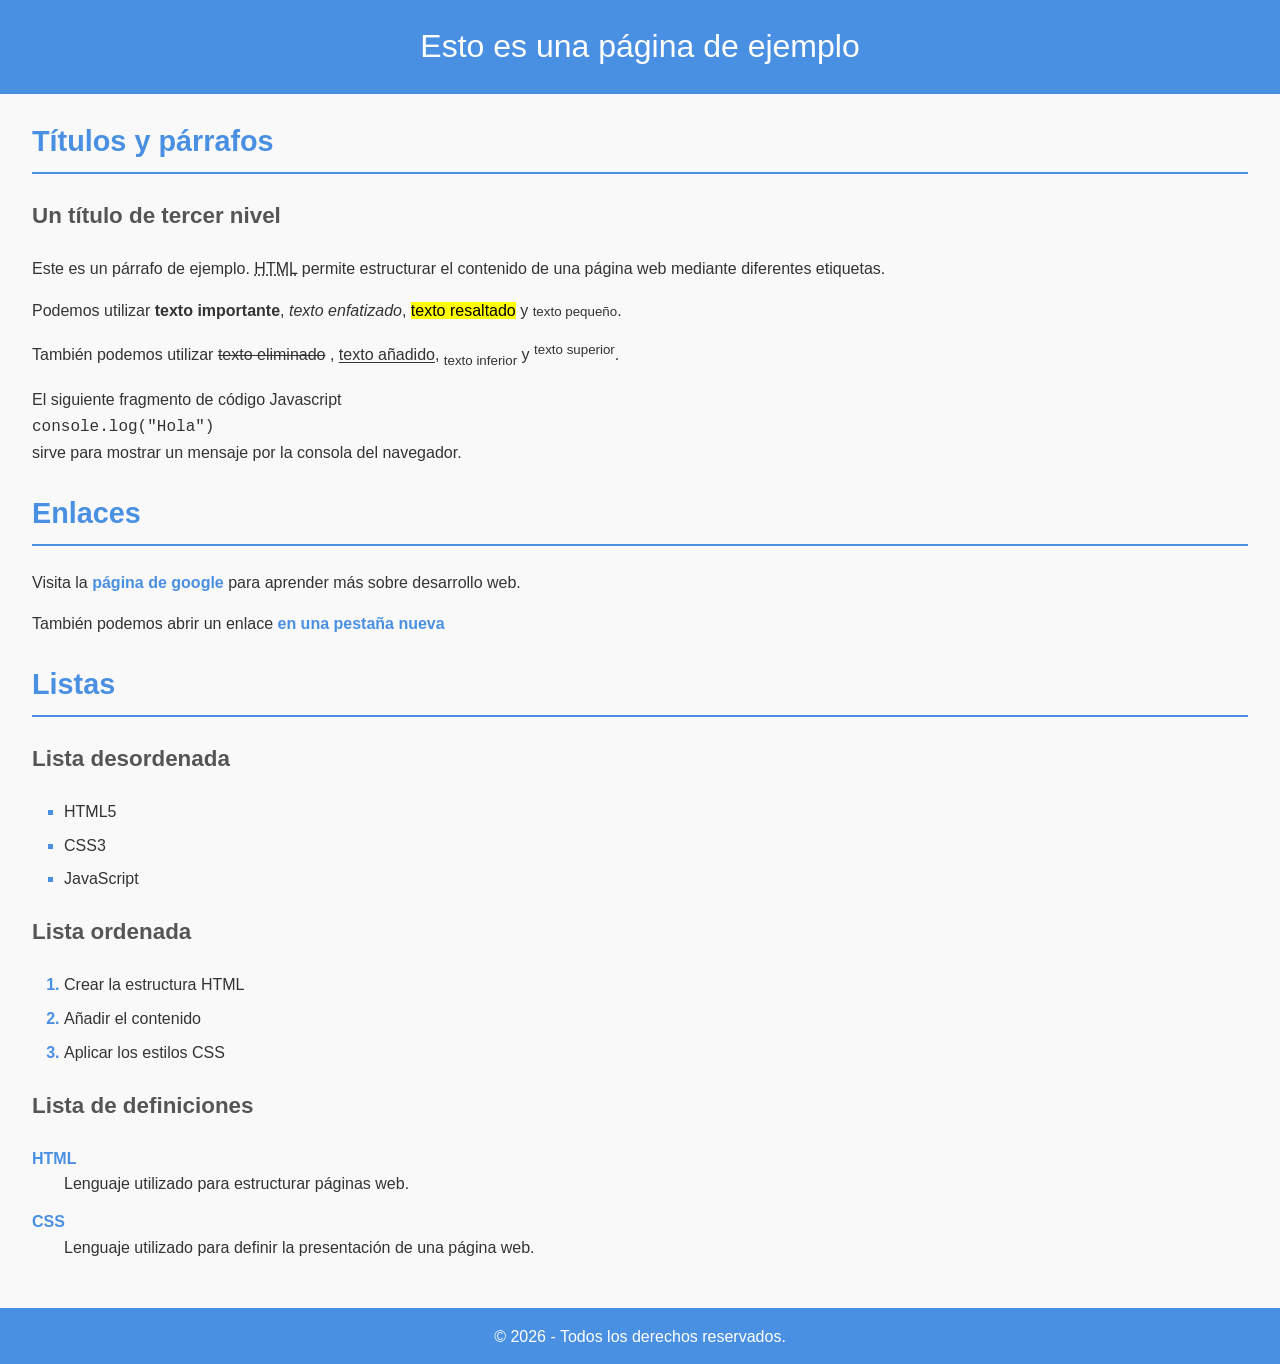
<file: Tema1/mi-primera-web-con-css/index.html>
<!DOCTYPE html>
<html lang="es">
    <head>
        <meta charset="UTF-8">
        <meta name="viewport" content="width=device-width, initial-scale=1.0">
        <meta name="author" content="Alejandro Toledo">
        <link rel="stylesheet" href="index.css">
        <title>Mi Primera Web con CSS</title>
    </head>
    <body>
            <!-- <h1>Cabecera de la página</h1> -->
        <header>
            <h1>Esto es una página de ejemplo</h1>
        </header>
            <main>
                    <!-- titulos y parrafos -->
                <section>
                <h2>Títulos y párrafos</h2>
                <h3>Un título de tercer nivel</h3>

                <p>Este es un párrafo de ejemplo. <abbr title="HyperText Markup Language">HTML</abbr> permite estructurar el contenido de una página web mediante diferentes etiquetas.</p>

                <p>Podemos utilizar <strong>texto importante</strong>, <em>texto enfatizado</em>, <mark>texto resaltado</mark> y <small>texto pequeño</small>.</p>

                <p>También podemos utilizar <del>texto eliminado</del> , <ins>texto añadido</ins>, <sub>texto inferior</sub> y <sup>texto superior</sup>.</p>

                <p>El siguiente fragmento de código Javascript<br>
                    <!-- para mostrar un codigo -->
                <code>console.log("Hola")</code> <br>
                sirve para mostrar un mensaje por la consola del navegador.</p>

                </section>
                <section>
                <!-- enlaces -->
                <h2>Enlaces</h2>
                <p>
                    Visita la <a href="https://www.google.com/" >página de google</a> para aprender más sobre desarrollo web.
                </p>
                <p>
                    También podemos abrir un enlace <a href="http://www.wikipedia.org/" target="_blank" rel="noopener noreferrer">en una pestaña nueva</a>
                </p>
                </section>

                <section>

                    <!-- listas -->
                
                    <h2>Listas</h2>
                    <!-- lista desordenada -->
                    <h3>Lista desordenada</h3>  
                    <ul>
                        <li>HTML5</li>
                        <li>CSS3</li>
                        <li>JavaScript</li>
                    </ul>
                    <h3>Lista ordenada</h3>
                    <!-- lista ordenada -->
                    <ol>
                        <li>Crear la estructura HTML</li>
                        <li>Añadir el contenido</li>
                        <li>Aplicar los estilos CSS</li>
                    </ol>
                    <!-- lista de definiciones -->
                    <h3>Lista de definiciones</h3>
                    <dl>
                        <dt>HTML</dt>
                        <dd>Lenguaje utilizado para estructurar páginas web.</dd>
                        <dt>CSS</dt>
                        <dd>Lenguaje utilizado para definir la presentación de una página web.</dd>
                    </dl>
                </section>
            </main>
            
            <footer>
                <p>© 2026 - Todos los derechos reservados.</p>
            </footer>

        
            
    </body>
</html>
</file>
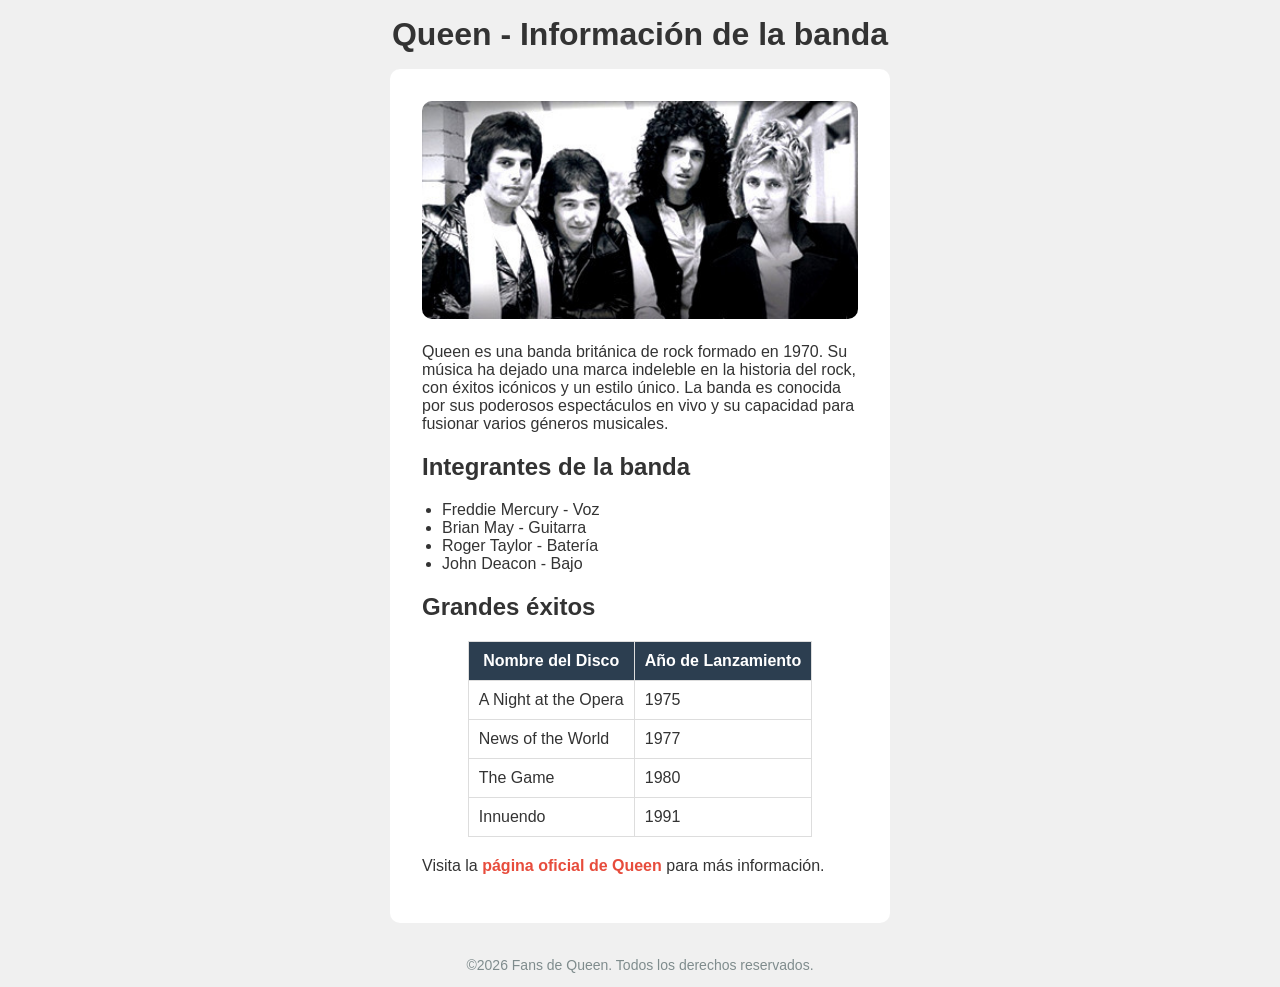
<file: Tema1/Ejercicios/Ejercicio2/index.html>
<!DOCTYPE html>
<html lang="en">
<head>
    <meta charset="UTF-8">
    <meta name="viewport" content="width=device-width, initial-scale=1.0">
    <link rel="stylesheet" href="index.css">
    <title>Document</title>
</head>
<body>
    <header>
        <h1>Queen - Información de la banda</h1>
    </header>
    <main>
        <div class="imagen-banda">
            <img src="queen.jpg" alt="Banda Queen">
        </div>
        <p>
            Queen es una banda británica de rock formado en 1970. Su música ha dejado una marca indeleble en la historia del rock, con éxitos icónicos y un estilo único. La banda es conocida por sus poderosos espectáculos en vivo y su capacidad para fusionar varios géneros musicales.
        </p>
        <div class="lista-integrantes">
            <h2>Integrantes de la banda</h2>
            <ul>
                <li>Freddie Mercury - Voz</li>
                <li>Brian May - Guitarra</li>
                <li>Roger Taylor - Batería</li>
                <li>John Deacon - Bajo</li>
            </ul>
        </div>
        <div class="tabla-exitos">
            <h2>Grandes éxitos</h2>
            <table>
                <tr>
                    <th>Nombre del Disco</th>
                    <th>Año de Lanzamiento</th>
                </tr>
                <tr>
                    <td>A Night at the Opera</td>
                    <td>1975</td>
                </tr>
                <tr>
                    <td>News of the World</td>
                    <td>1977</td>
                </tr>
                <tr>
                    <td>The Game</td>
                    <td>1980</td>
                </tr>
                <tr>
                    <td>Innuendo</td>
                    <td>1991</td>
                </tr>
            </table>
        </div>
        <div class="enlace-web">
            <p>
                Visita la <a href="https://www.queeniofficial.com/">página oficial de Queen</a> para más información.
            </p>
        </div>
    </main>

    <footer>
        <p>&copy;2026 Fans de Queen. Todos los derechos reservados.</p>
    </footer>

</body>
</html>
</file>
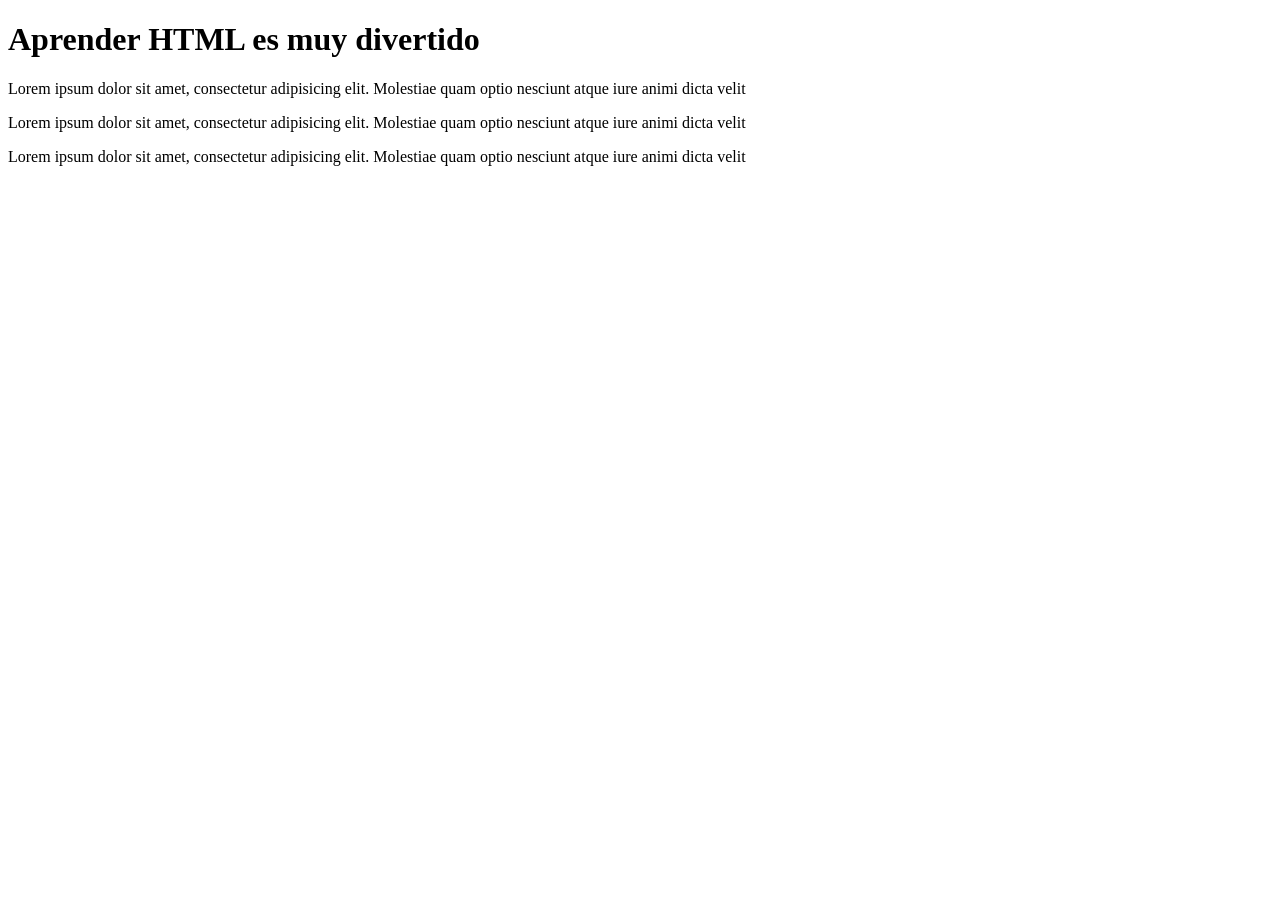
<file: Tema1/Ejercicios/ejercicios01/ejercicio01.html>
<!DOCTYPE html>
    <html>
        <head>
            <meta charset="utf-8"> <!-- meta no se cierra -->
            <meta name="description" content="Ejercicio HTML - Corrige los errores">
            <title>Corrige los errores que encuentres en el documento</title>
        </head>
        <body>
            <h1>Aprender HTML es muy divertido</h1>
            <p>Lorem ipsum dolor sit amet, consectetur adipisicing elit. Molestiae quam optio nesciunt
            atque iure animi dicta velit</p>
            <p>Lorem ipsum dolor sit amet, consectetur adipisicing elit. Molestiae quam optio nesciunt
            atque iure animi dicta velit</p>
            <p>Lorem ipsum dolor sit amet, consectetur adipisicing elit. Molestiae quam optio nesciunt
            atque iure animi dicta velit</p>
        </body>
    </html>
</file>
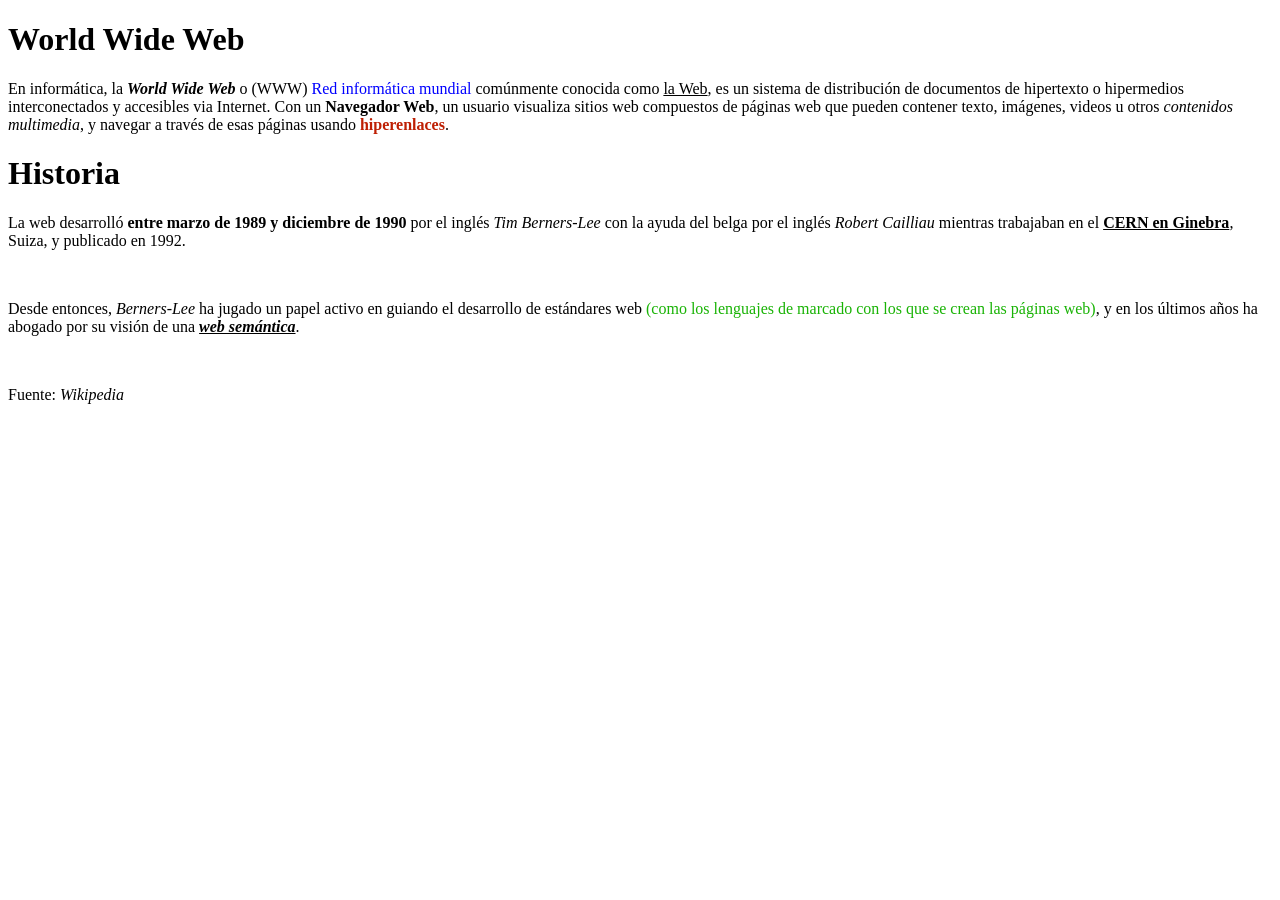
<file: Tema1/Ejercicios/ejercicios02/ejercicio02.html>
<!DOCTYPE html>
 <html>
     <head>
         <meta charset="utf-8"> <!-- meta no se cierra -->
         <meta name="description" content="Ejercicio HTML - Corrige los errores">
         <title>Ejercicio 02 relación HTML</title>
     </head>
     <body>
         <h1> <strong> World Wide Web</strong></h1>
         <p>En informática, la <strong><em>World Wide Web</em></strong> o (WWW)  <span style="color: blue;">Red informática mundial</span>
            comúnmente conocida como <span style="text-decoration: underline;">la Web</span>, es un
            sistema de distribución de documentos de hipertexto o hipermedios interconectados y accesibles via Internet.
            Con un <span style="font-weight: bold;">Navegador Web</span>, un usuario visualiza sitios web compuestos de páginas web 
            que pueden contener texto, imágenes, videos u otros 
            <span style="font-style: italic;">contenidos multimedia</span>, y navegar a través de esas páginas usando 
            <span style="font-weight: bold; color: rgb(190, 31, 3);">hiperenlaces</span>.</p>  

        <h1>Historia</h1>
        <p>La web desarrolló <span style="font-weight: bold;">entre marzo de 1989 y diciembre de 1990</span> por el inglés <span style="font-style: italic;">Tim Berners-Lee</span> con la ayuda del belga 
        </span> por el inglés <span style="font-style: italic;">Robert Cailliau</span> mientras trabajaban en el 
        <span style="font-weight: bold; text-decoration: underline;">CERN en Ginebra</span>, Suiza, y publicado en 1992.</p>
        </br>
        <p>Desde entonces, <span style="font-style: italic;">Berners-Lee</span> ha jugado un papel activo en guiando el desarrollo de estándares web <span style="color: rgb(25, 179, 5);">(como los lenguajes de marcado con los que se crean las páginas web)</span>, y en los últimos años ha abogado por su visión de una <span style="font-weight: bold;font-style: italic; text-decoration: underline;">web semántica</span>.</p>
        <br>
        <p>Fuente: <span style="font-style: italic;">Wikipedia</span></p>
     </body>
 </html>
</file>
<file: Tema1/mi-primera-web-con-css/index.css>
/* Resets */
* {
    box-sizing: border-box; /* Asegura que el padding y los bordes no aumenten el ancho/alto total del elemento */
}

/***********************************/
/* Estilos del body                */
/***********************************/
body {
    /* Estos son los estilos que van a hacer que el body se configure correctamente */
    min-height: 100vh;  /* Hace que el body mida como mínimo toda la altura visible del navegador. 100vh = 100% de la altura del viewport (la ventana visible del navegador)*/

    /* En navegadores modernos puedes utilizar:
    min-height: 100dvh;
    dvh (dynamic viewport height) resuelve mejor algunos problemas de móviles, cuando el usuario hace scroll y los navegadores ocultan y muestran la barra del navegador. */
    margin: 0;          /* Elimina el margen por defecto de todos los elementos */
    padding: 0;         /* Elimina el relleno por defecto de todos los elementos */

    display: flex;                      /* Utiliza Flexbox para alinear los elementos de la lista en una fila */
    flex-direction: column;             /* Los elementos flexibles hijos (cabecera, navegación, principal, etc.) los alinea verticalmente */
    font-family: 'Arial', sans-serif;   /* Define la fuente principal de la página */
    line-height: 1.6;                   /* Establece la altura de línea (espacio entre líneas de texto) */
    background-color: #F9F9F9;        /* Aplica un color de fondo claro al cuerpo de la página */
    color: #333;                      /* Define el color del texto principal en gris oscuro */
}

/************************/
/* Estilos para el main */
/************************/

main {
    flex: 1;        /* ¡¡¡IMPORTANTE!!! Hace que la etiqueta main crezca para llenar el espacio disponible libre. Aunque main tenga solamente una línea de contenido, se expande y empuja el footer hacia abajo */
    /* Prueba a quitar la línea de flex: 1; para ver qué ocurre */
    padding: 0 2rem 2rem 2rem;  /* Añade un relleno de 2rem alrededor del contenido principal */
}

/***************************************/
/* Estilos de la cabecera de la página */
/***************************************/

header {
    background-color: #4A90E2;  /* Establece un color de fondo azul para la cabecera */
    color: white;               /* Define el color del texto de la cabecera como blanco */
    text-align: center;           /* Centra horizontalmente el texto dentro de la cabecera */
}

header h1 {
    font-size: 2rem;        /* Define el tamaño de la fuente del título principal */
    font-weight: normal;    /* Establece el peso de la fuente en normal (no en negrita) */
}

/*********************************/
/* Estilos para el pie de página */
/*********************************/

footer {
    background-color: #4A90E2;  /* Aplica el mismo color azul de la cabecera al pie de página */
    color: white;               /* Establece el color del texto del pie de página en blanco */
    text-align: center;           /* Centra el texto en el pie de página */
    font-size: 0.9rem;            /* Define un tamaño de fuente más pequeño para el texto del pie de página */
}

/************************************/
/* Estilos para títulos y párrafos */
/************************************/

h2 {
    color: #4A90E2;                     /* Define el color de los títulos de segundo nivel */
    font-size: 1.8rem;                    /* Establece el tamaño de la fuente del título */
    border-bottom: 2px solid #4A90E2;   /* Añade una línea azul debajo del título */
    padding-bottom: 0.5rem;               /* Añade espacio entre el texto y la línea inferior */
}

h3 {
    color: #555;              /* Define el color de los títulos de tercer nivel */
    font-size: 1.4rem;          /* Establece el tamaño de la fuente del título */
}

p {
    font-size: 1rem;            /* Define el tamaño de la fuente de los párrafos */
    margin-bottom: 1rem;        /* Añade espacio debajo de cada párrafo */
}


/************************/
/* Estilos para enlaces */
/************************/

a {
    color: #4A90E2;             /* Define el color azul de los enlaces */
    text-decoration: none;        /* Elimina el subrayado que tienen los enlaces por defecto */
    font-weight: bold;            /* Muestra el texto del enlace en negrita */
}

a:hover {
    color: #E67E22;             /* Cambia el color del enlace cuando el ratón pasa por encima */
    text-decoration: underline;   /* Añade un subrayado al pasar el ratón por encima */
}


/************************/
/* Estilos para listas */
/************************/

ul {
    list-style-type: square;    /* Cambia las viñetas circulares por cuadrados */
    padding-left: 2rem;         /* Añade espacio a la izquierda para separar la lista del margen */
}

ol {
    list-style-type: decimal;   /* Utiliza números para indicar los elementos de la lista */
    padding-left: 2rem;         /* Añade espacio a la izquierda para separar la lista del margen */
}

li {
    margin-bottom: 0.5rem;      /* Añade espacio entre los diferentes elementos de las listas */
}

li::marker {
    color: #4A90E2;           /* Cambia el color de los marcadores de las listas */
    font-weight: bold;          /* Muestra los marcadores de las listas en negrita */
}

dl {
    margin: 1rem 0;             /* Añade espacio antes y después de la lista de definiciones */
}

dt {
    color: #4A90E2;           /* Define el color del término que se está definiendo */
    font-weight: bold;          /* Muestra el término en negrita para destacarlo */
}

dd {
    margin-left: 2rem;         /* Añade sangría al texto de la definición */
    margin-bottom: 0.75rem;    /* Añade espacio entre las diferentes definiciones */
}
</file>
<file: Tema1/Ejercicios/Ejercicio2/index.css>
/* ==========================================================
   EJERCICIO 02 - PÁGINA WEB SOBRE QUEEN
   Hoja de estilos comentada
   ========================================================== */

/* El selector universal aplica border-box a TODOS los elementos.
   Así, el padding y los bordes quedan incluidos en su ancho declarado. */
* {
    box-sizing: border-box;
}

body {
    margin: 0;
    min-height: 100vh;
    min-height: 100dvh;
    font-family: Arial, sans-serif;
    color: #333;
    background-color: #f0f0f0;
    display: flex;
    flex-direction: column;
}
 
/* ----------------------------------------------------------
   2. CABECERA
   ---------------------------------------------------------- */
/* Solución exigida por el enunciado: cabecera con Flexbox.
   justify-content centra el h1 en el eje principal (horizontal)
   y align-items lo centra en el eje transversal (vertical).
   text-align centra el texto dentro del propio h1. */
header {
    text-align: center;
    padding: 1rem;
}

header h1 {
    margin: 0; /* Eliminamos el margen predeterminado del h1. */
    text-align: center;
}


/* ----------------------------------------------------------
   3. CONTENIDO PRINCIPAL
   ---------------------------------------------------------- */
   main {
    background-color: #fff;
    box-shadow: 0 2 5px rgba(0, 0, 0, 0.1);
    max-width: 500px;
    margin: 0 auto;
    flex: 1; /* Para que el main ocupe todo el espacio disponible entre header y footer. */

    padding: 2rem;
    border-radius: 10px;    
}

/* ----------------------------------------------------------
   4. IMAGEN DE LA BANDA
   ---------------------------------------------------------- */
.imagen-banda {
    /* img es un elemento en línea de forma predeterminada;
       por eso se puede centrar desde su contenedor con text-align. */
    text-align: center;
    margin-bottom: 20px;
}

.imagen-banda img {
    width: 100%;
    border-radius: 10px;
}


/* ----------------------------------------------------------
   5. LISTA DE INTEGRANTES
   ---------------------------------------------------------- */
.lista-integrantes ul {
    list-style-type: disc;
    padding-left: 20px;
}


/* ----------------------------------------------------------
   6. TABLA DE DISCOS
   ---------------------------------------------------------- */
.tabla-exitos table {
    border-collapse: collapse; /* Une los bordes de celdas contiguas. */
    margin: 0 auto 20px;       /* Centra la tabla y deja espacio debajo. */
}

.tabla-exitos table,
.tabla-exitos th,
.tabla-exitos td {
    border: 1px solid #DDD;
}

.tabla-exitos th,
.tabla-exitos td {
    padding: 10px;
}

.tabla-exitos th {
    background-color: #2C3E50;
    color: white;
    text-align: center;
}

.tabla-exitos td {
    text-align: left;
    white-space: nowrap; /* Impide los saltos de línea dentro de celdas.
    Esto puede provocar desbordamientos en pantallas estrechas. */
}

/* ----------------------------------------------------------
   7. ENLACE A LA WEB OFICIAL
   ---------------------------------------------------------- */
.enlace-web a {
    color: #E74C3C;
    text-decoration: none;
    font-weight: bold;
}

/* :hover se aplica mientras el puntero está sobre el enlace. */
.enlace-web a:hover {
    color: #C0392B;
}
/* ----------------------------------------------------------
   8. PIE DE PAGINA
   ---------------------------------------------------------- */
footer {
    margin-top: 20px;
    color: #7F8C8D;
    text-align: center;
    font-size: 14px;
}
</file>
